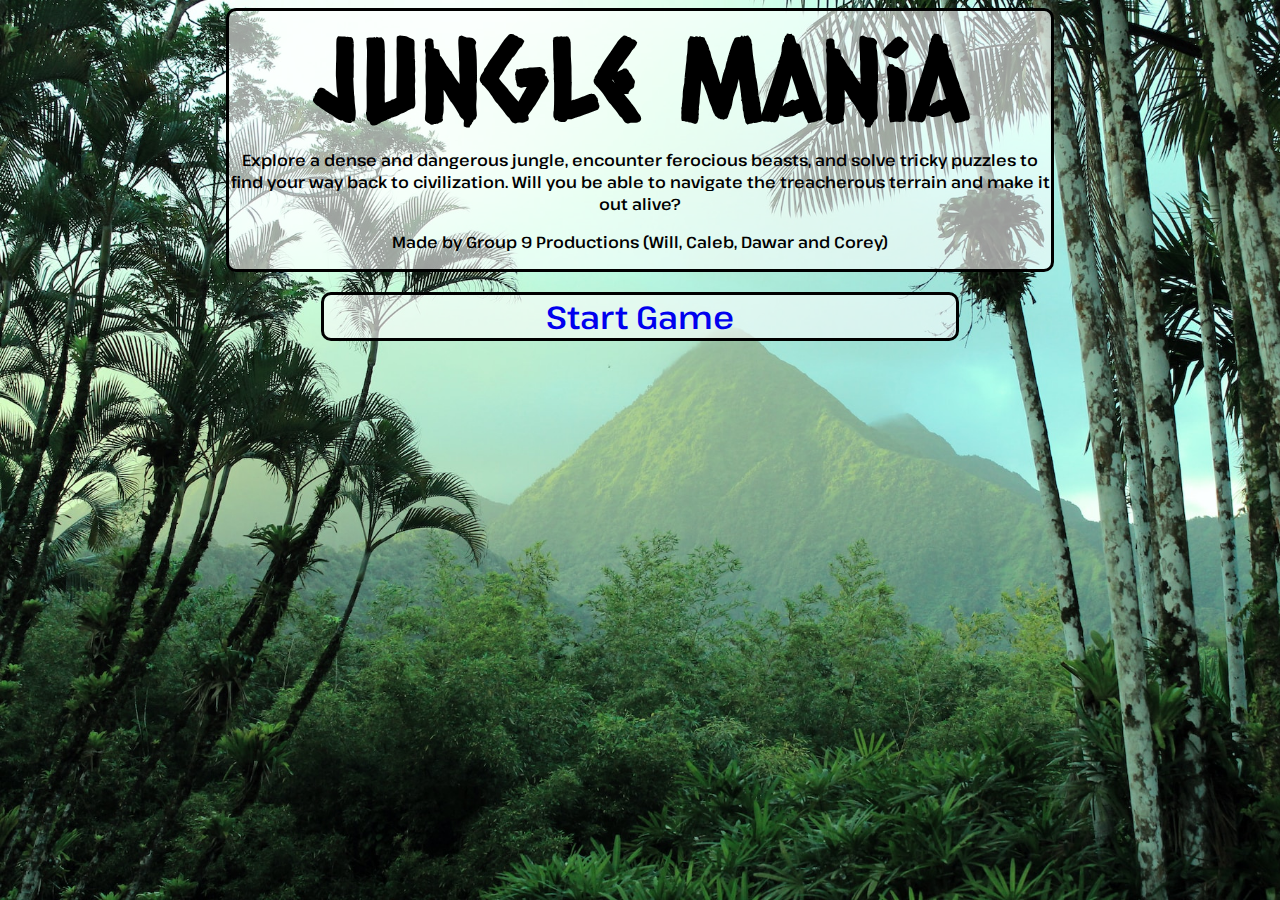
<file: index.html>
<html>
<head>
    <title>Jungle Escape!</title>

    <style>

    @font-face{
        font-family: PathwayExtreme;
        src: url('fonts/PathwayExtreme.ttf');
        /*source:  https://fonts.google.com/specimen/Pathway+Extreme */
    }

    @font-face{
        font-family: Jungle;
        src: url('fonts/Jungle.ttf');
        /*source:  https://fonts.google.com/specimen/Caesar+Dressing?preview.text=Jungle%20Mania&preview.text_type=custom&category=Display */
    }


    *{
        text-align: center;
    }

    body{
        margin: none; 
        background-image: url('jungleBackdrop.jpg'); /* free to use, image source: https://unsplash.com/photos/wSEv7Nanuxc */
        background-repeat: no-repeat;
        background-size: cover;
        font-family: 'PathwayExtreme';
    }

    #title, #start {
        color: black;
        font-size: 2em;
        text-align: center;
        border: 3px solid black;
        width: 65%;
        margin:  auto;
        background-color: rgba(255,255,255,0.6);
        border-radius: 10px;
    }

    #title{
        margin-bottom: 20px;
    }

    h1{
        font-family: 'Jungle';
        font-size: 3.5em;
        margin: 10px;
        line-height: 1em;
    }

    #start{
        width: 50%;
        transition: 400ms ease-in-out;
    }

    a{
        text-decoration: none;
    }

    a:visited{
        color: black;
    }

    #start:hover{
     transform: scale(1.5, 1.5);
 }

 #start:active{
    border-color: red;
}

p{
    font-size: 0.5em;
}

</style>

</head>
<body>

    <div id="title">
        <h1>Jungle Mania</h1>
        <p>Explore a dense and dangerous jungle, encounter ferocious beasts, and solve tricky puzzles to find your way back to civilization. Will you be able to navigate the treacherous terrain and make it out alive?</p>

        <p>Made by Group 9 Productions (Will, Caleb, Dawar and Corey)</p>
    </div>

    <h2 id="start"><a  href="characterCustomisationScreen.html">Start Game</a></h1>



</body>
</html>
</file>
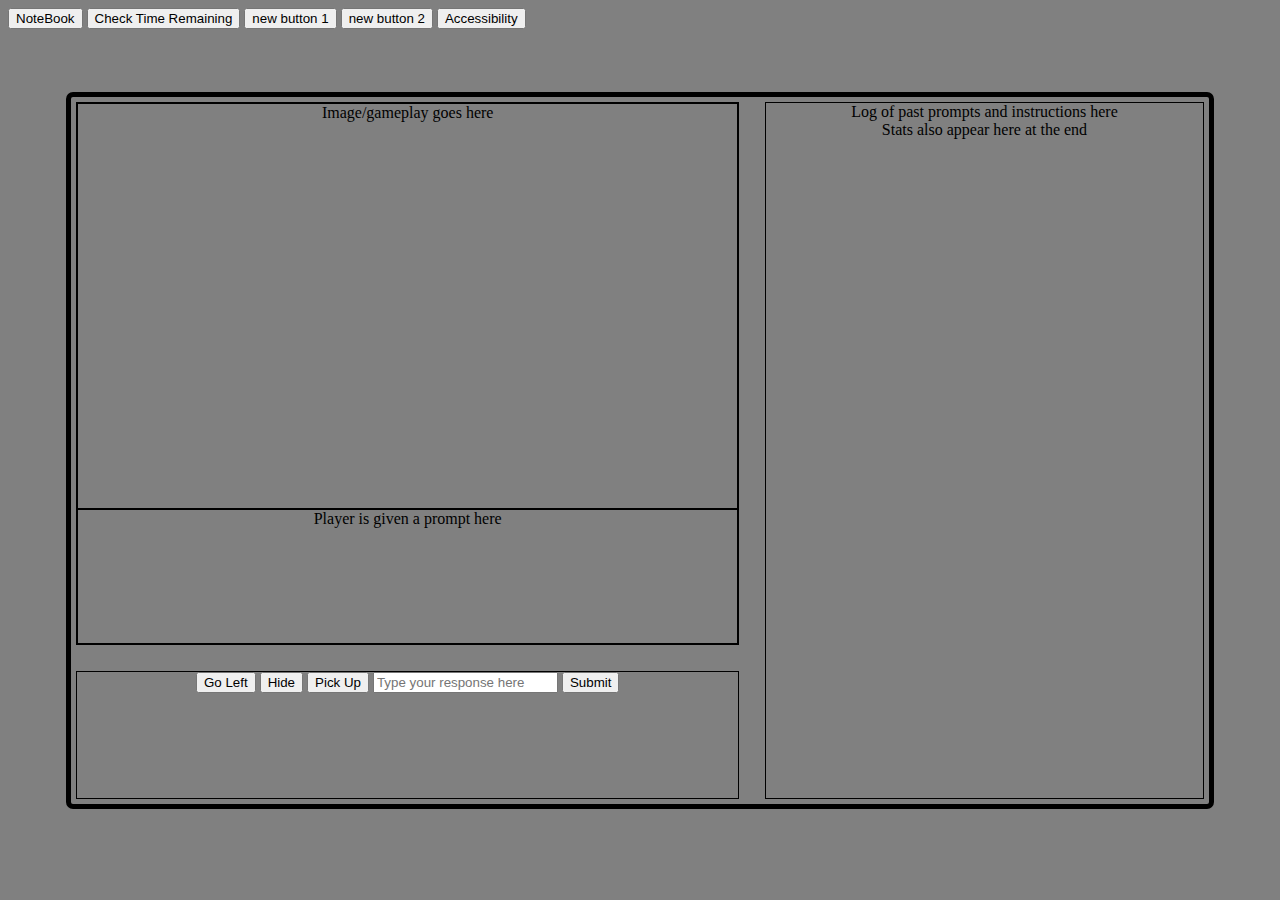
<file: <tgame>.html>
<html>

<head>
    <title>Skeleton Code</title>
    <style>
        body {
            margin: none;
            background-color: gray;
        }

        #wrapper {
            width: 90%;
            height: 80%;
            margin: auto;
            margin-top: 5%;
            border: 5px solid black;
            border-radius: 7px;
            display: grid;
            grid-template-columns: 3fr 2fr;
            grid-template-rows: 4fr 1fr;
            grid-gap: 1rem;
        }

        div {
            text-align: center;
        }

        #gameplay,
        #output-text,
        #input-text {
            border: 1px solid black;
            margin: 5px;
        }


        #output-text {
            grid-row: span 2;
        }

        #gameplay {
            display: grid;
            grid-template-rows: 3fr 1fr;
        }

        #image,
        #prompt {
            border: 1px solid black
        }

        .popup {
            display: none;
            position: fixed;
            top: 50%;
            left: 50%;
            transform: translate(-50%, -50%);
            background-color: #ffffff;
            padding: 20px;
            border: 1px solid #cccccc;
            box-shadow: 0px 0px 10px #aaaaaa;
            z-index: 9999;
            border-radius: 10px;
        }


        #notebook {
            width: 300px;
        }

        #note-input {
            width: 100%;
            height: 100px;
        }

        #notes-list {
            list-style-type: none;
            padding: 0;
        }

        .note-item {
            background-color: #f1f1f1;
            padding: 5px;
            margin-bottom: 5px;
            cursor: pointer;
        }

        .note-item:hover {
            background-color: #ddd;
        }






        .popup-overlay {
            position: fixed;
            top: 0;
            left: 0;
            width: 100%;
            height: 100%;
            background-color: rgba(0, 0, 0, 0.5);
            z-index: 1000;
        }

        .popup-content {
            position: fixed;
            top: 50%;
            left: 50%;
            transform: translate(-50%, -50%);
            background-color: #fff;
            padding: 20px;
            border-radius: 5px;
            z-index: 9999;
        }







        #accessibility-panel {
            position: fixed;
            top: 50%;
            left: 50%;
            transform: translate(-50%, -50%);
            background-color: #fff;
            padding: 20px;
            border-radius: 5px;
            z-index: 1001;
        }
    </style>















</head>

<body>
    <!-- this is for the noteook -->
    <button onclick="showPopup()">NoteBook</button>
    <div class="popup" id="popup">
        <h2>Notebook</h2>
        <textarea id="note-input" placeholder="Write your note here..."></textarea>
        <button id="save-note-button">Save Note</button>
        <ul id="notes-list"></ul>
        <button onclick="hidePopup()">Close Popup</button>
    </div>







<!-- timer button -->

    <button id="check-time-button">Check Time Remaining</button>
    <p id="time-remaining" style="display: none;"></p>


    <button id="open-feature-popup">new button 1</button>
<!-- first feature could be used for a coin flip -->
    <div id="feature-popup" style="display: none;">
        <div class="popup-overlay"></div>
        <div class="popup-content">
            <h2> new button 1</h2>
            <p>this is the first button where we could add a feature in</p>
            <button id="close-feature-popup">Close</button>
        </div>
    </div>
    <button id="open-feature-popup2">new button 2</button>
<!-- second feature could be used for another API -->
    <div id="feature-popup2" style="display: none;">
        <div class="popup-overlay"></div>
        <div class="popup-content">
            <h2> new button 2</h2>
            <p>this is the second button where we could add a feature in</p>
            <button id="close-feature-popup2">Close</button>
        </div>
    </div>

<!-- accessability pane outlined in the requirements -->

    <button id="open-accessibility-panel">Accessibility</button>

    <div id="accessibility-panel" style="display: none;">
        <h2>Accessibility Options</h2>
        <label for="text-size">Text Size:</label>
        <input type="range" id="text-size" min="14" max="24" value="16">
        <label for="text-color">Text Color:</label>
        <input type="color" id="text-color" value="#000000">
        <label for="background-color">Background Color:</label>
        <input type="color" id="background-color" value="#FFFFFF">
        <label for="font-select">Font:</label>
        <select id="font-select">
            <option value="Arial">Arial</option>
            <option value="Verdana">Verdana</option>
            <option value="OpenDyslexic">OpenDyslexic</option>
        </select>
        <button id="close-accessibility-panel">Close</button>
    </div>









    <div id="wrapper">
        <div id="gameplay">
            <div id="image">
                Image/gameplay goes here
            </div>
            <div id="prompt">
                Player is given a prompt here
            </div>
        </div>
        <div id="output-text">
            Log of past prompts and instructions here <br>
            Stats also appear here at the end
        </div>
        <!-- for the input text have pre made buttons and an area to type the text -->
        <div id="input-text">
            <button onclick="handleResponse('go left')">Go Left</button>
            <button onclick="handleResponse('hide')">Hide</button>
            <button onclick="handleResponse('pick up')">Pick Up</button>
            <input type="text" id="custom-response" placeholder="Type your response here">
            <button onclick="handleCustomResponse()">Submit</button>
        </div>






























    </div>


    <script>


// for the first popup notepad 


        function showPopup() {
            document.getElementById("popup").style.display = "block";
        }

        function hidePopup() {
            document.getElementById("popup").style.display = "none";
        }











        //player response  js 




        function handleResponse(response) {
            // goes on with thw players chose 
            console.log('Player chose:', response);

            // once ouput tesxt is done need to add it in 
            const outputText = document.getElementById('output-text');
            outputText.innerHTML += 'Player chose: ' + response + '<br>';
        }

        function handleCustomResponse() {
            const customResponseInput = document.getElementById('custom-response');
            const customResponse = customResponseInput.value;

            if (customResponse) {
                handleResponse(customResponse);
                customResponseInput.value = ''; // clear the input feild 
            } else {
                alert('Please enter a custom response');
            }
        }


        //timer js  

        const checkTimeButton = document.getElementById('check-time-button');
        const timeRemainingElement = document.getElementById('time-remaining');
        let timeRemaining = 300; // 5 minutes in seconds
        let timerInterval;

        function showGameOverPopup() {
            clearInterval(timerInterval); // Stop updating the timer
            alert('Time is up! You have died.');

        }

        function updateTimerDisplay() {
            const minutes = Math.floor(timeRemaining / 60);
            const seconds = timeRemaining % 60;
            timeRemainingElement.textContent = `Time remaining: ${minutes}:${seconds.toString().padStart(2, '0')}`;
        }

        function startTimer() {
            timerInterval = setInterval(() => {
                timeRemaining--;
                if (timeRemaining <= 0) {
                    showGameOverPopup();
                }
            }, 1000);
        }

        function checkTimeRemaining() {
            updateTimerDisplay();
            timeRemainingElement.style.display = 'block';
            setTimeout(() => {
                timeRemainingElement.style.display = 'none';
            }, 3000); // Hide the remaining time after 3 seconds
        }

        startTimer();

        // will show the remaining time when the button is clicked 
        checkTimeButton.addEventListener('click', checkTimeRemaining);








        //notepad 

        const noteInput = document.getElementById('note-input');
        const saveNoteButton = document.getElementById('save-note-button');
        const notesList = document.getElementById('notes-list');

        let notes = [];

        function saveNote() {
            const noteText = noteInput.value.trim();
            if (noteText !== '') {
                notes.push(noteText);
                updateNotesList();
                noteInput.value = '';
            }
        }

        function updateNotesList() {
            notesList.innerHTML = '';
            notes.forEach((note, index) => {
                const noteItem = document.createElement('li');
                noteItem.classList.add('note-item');
                noteItem.textContent = note;
                noteItem.addEventListener('click', () => {
                    editNote(index);
                });
                notesList.appendChild(noteItem);
            });
        }

        function editNote(index) {
            const noteText = prompt('Edit your note:', notes[index]);
            if (noteText !== null && noteText.trim() !== '') {
                notes[index] = noteText.trim();
                updateNotesList();
            } else if (noteText === '') {
                if (confirm('Do you want to delete this note?')) {
                    notes.splice(index, 1);
                    updateNotesList();
                }
            }
        }

        saveNoteButton.addEventListener('click', saveNote);



        //popup button 



        const openFeaturePopupButton = document.getElementById('open-feature-popup');
        const closeFeaturePopupButton = document.getElementById('close-feature-popup');
        const featurePopup = document.getElementById('feature-popup');

        const openFeaturePopupButton2 = document.getElementById('open-feature-popup2');
        const closeFeaturePopupButton2 = document.getElementById('close-feature-popup2');
        const featurePopup2 = document.getElementById('feature-popup2');

        function openPopup(popup) {
            popup.style.display = 'block';
        }

        function closePopup(popup) {
            popup.style.display = 'none';
        }

        openFeaturePopupButton.addEventListener('click', () => openPopup(featurePopup));
        closeFeaturePopupButton.addEventListener('click', () => closePopup(featurePopup));

        openFeaturePopupButton2.addEventListener('click', () => openPopup(featurePopup2));
        closeFeaturePopupButton2.addEventListener('click', () => closePopup(featurePopup2));




        // the accessablity button js 


        const openAccessibilityPanelButton = document.getElementById('open-accessibility-panel');
        const closeAccessibilityPanelButton = document.getElementById('close-accessibility-panel');
        const accessibilityPanel = document.getElementById('accessibility-panel');
        const textSizeInput = document.getElementById('text-size');
        const textColorInput = document.getElementById('text-color');
        const backgroundColorInput = document.getElementById('background-color');
        const fontSelect = document.getElementById('font-select');
        const gameContent = document.getElementById('wrapper');


        function openAccessibilityPanel() {
            accessibilityPanel.style.display = 'block';
        }

        function closeAccessibilityPanel() {
            accessibilityPanel.style.display = 'none';
        }

        function applyAccessibilityOptions() {
            gameContent.style.fontSize = `\${textSizeInput.value}px`;
            gameContent.style.color = textColorInput.value;
            gameContent.style.backgroundColor = backgroundColorInput.value;
            gameContent.style.fontFamily = fontSelect.value;
        }


        openAccessibilityPanelButton.addEventListener('click', openAccessibilityPanel);
        closeAccessibilityPanelButton.addEventListener('click', closeAccessibilityPanel);
        textSizeInput.addEventListener('input', applyAccessibilityOptions);
        textColorInput.addEventListener('input', applyAccessibilityOptions);
        backgroundColorInput.addEventListener('input', applyAccessibilityOptions);
        fontSelect.addEventListener('change', applyAccessibilityOptions);









    </script>
</body>

</html>
</file>
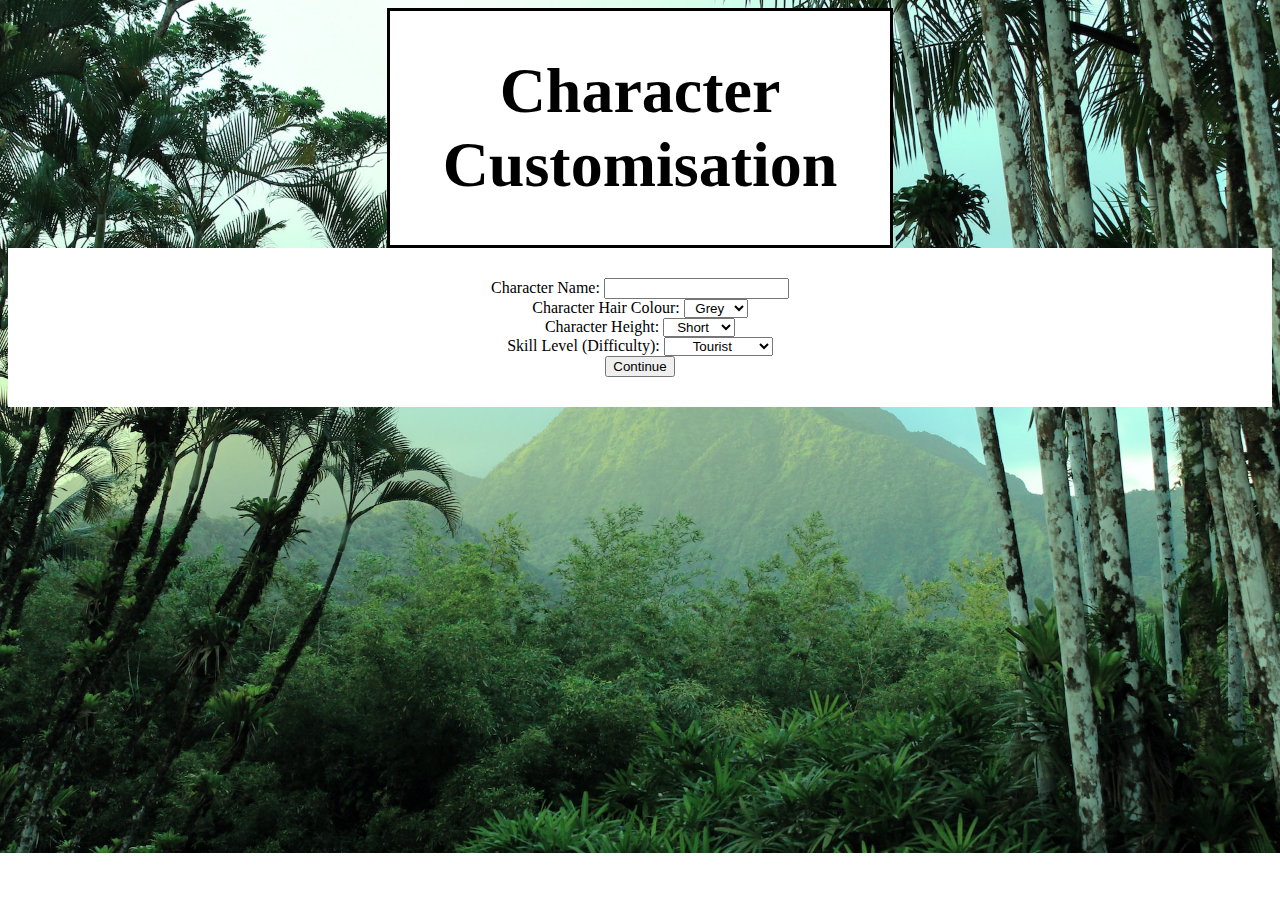
<file: characterCustomisationScreen.html>
<html>
    <head>
        <title>Jungle Escape</title>

        <script type="text/javascript" src="storyData.js"></script>

        <style>

            *{
                text-align: center;
            }

            body{
                margin: none; 
                background-image: url('jungleBackdrop.jpg'); /* free to use, image source: https://unsplash.com/photos/wSEv7Nanuxc */
                background-repeat: no-repeat;
                background-size: 100%;
            }

            #title {
                color: black;
                font-size: 2em;
                text-align: center;
                background-color: white;
                border: 3px solid black;
                padding: 20px, 50px;
                width: 100%;
                max-width: 500px;
                margin: auto;
                overflow: auto;

            }

            #customisationField {
                background-color: white;
                padding: 30px;
            }



        </style>

    </head>
    <body>
        <div id="title">
            <h1>Character Customisation</h1>
        </div>

        <div id="customisationField">
            <label for="playerName">Character Name: </label>
            <input type="text" id="playerName" >
            <br>

            <label for="playerHairColour">Character Hair Colour: </label>
            <!-- player hair colour can be: grey, brown, black, blue, red, purple, ginger, blonde, green -->
            <select id="playerHairColour">
                <option value="grey">Grey</option>
                <option value="brown">Brown</option>
                <option value="black">Black</option>
                <option value="blue">Blue</option>
                <option value="red">Red</option>
                <option value="purple">Purple</option>
                <option value="ginger">Ginger</option>
                <option value="blonde">Blonde</option>
                <option value="green">Green</option>
            </select>
            <br>

            <label for="playerHairColour">Character Height: </label>
            <!-- player hair colour can be: grey, brown, black, blue, red, purple, ginger, blonde, green -->
            <select id="playerHeight">
                <option value="short">Short</option>
                <option value="average">Average</option>
                <option value="tall">Tall</option>
            </select>
            <br>

            <label for="difficulty">Skill Level (Difficulty): </label>
            <!-- difficutly can be: tourist (easy), explorer (medium) and jungle warrior (hard) -->
            <select id="difficulty">
                <option value="easy">Tourist</option>
                <option value="medium">Explorer</option>
                <option value="hard">Jungle Warrior</option>
            </select>
            <br>

            <button onclick="sendCharacterCustomisation();">Continue</button>
        </div>
        
        
        <!-- JS below -->

        <script>
            function sendCharacterCustomisation() {
                
                var playerName = document.getElementById('playerName').value;
                var playerHairColour = document.getElementById('playerHairColour').value;
                var playerHeight = document.getElementById('playerHeight').value;
                var difficulty = document.getElementById('difficulty').value;
                
                sessionStorage.setItem('playerName',playerName);
                sessionStorage.setItem('playerHairColour', playerHairColour);
                sessionStorage.setItem('playerHeight', playerHeight);
                sessionStorage.setItem('difficulty', difficulty);
                sessionStorage.setItem('sceneID','start');

                setStoryCompletionDictionary();
                
                window.open('mainGameScreen.html','_self');
                
            }

            function setStoryCompletionDictionary() {
                completionDict = {};

                // sceneDict = storyLine[sceneID];

                // for (var key in p) {
                //     if (p.hasOwnProperty(key)) {
                //         console.log(key + " -> " + p[key]);
                //     }
                // }

                console.log("about to log scene id's for 2323131");

                for (var sceneID in storyLine) {
                    console.log("sceneID: " + sceneID);
                    sceneDict = storyLine[sceneID];
                    if (sceneDict["endOfStoryLine"]) {
                        completionDict[sceneID] = false;
                        console.log(completionDict);
                    }
                }

                sessionStorage.setItem('completionDict',JSON.stringify(completionDict));

            }
        </script>
    </body>
</html>
</file>
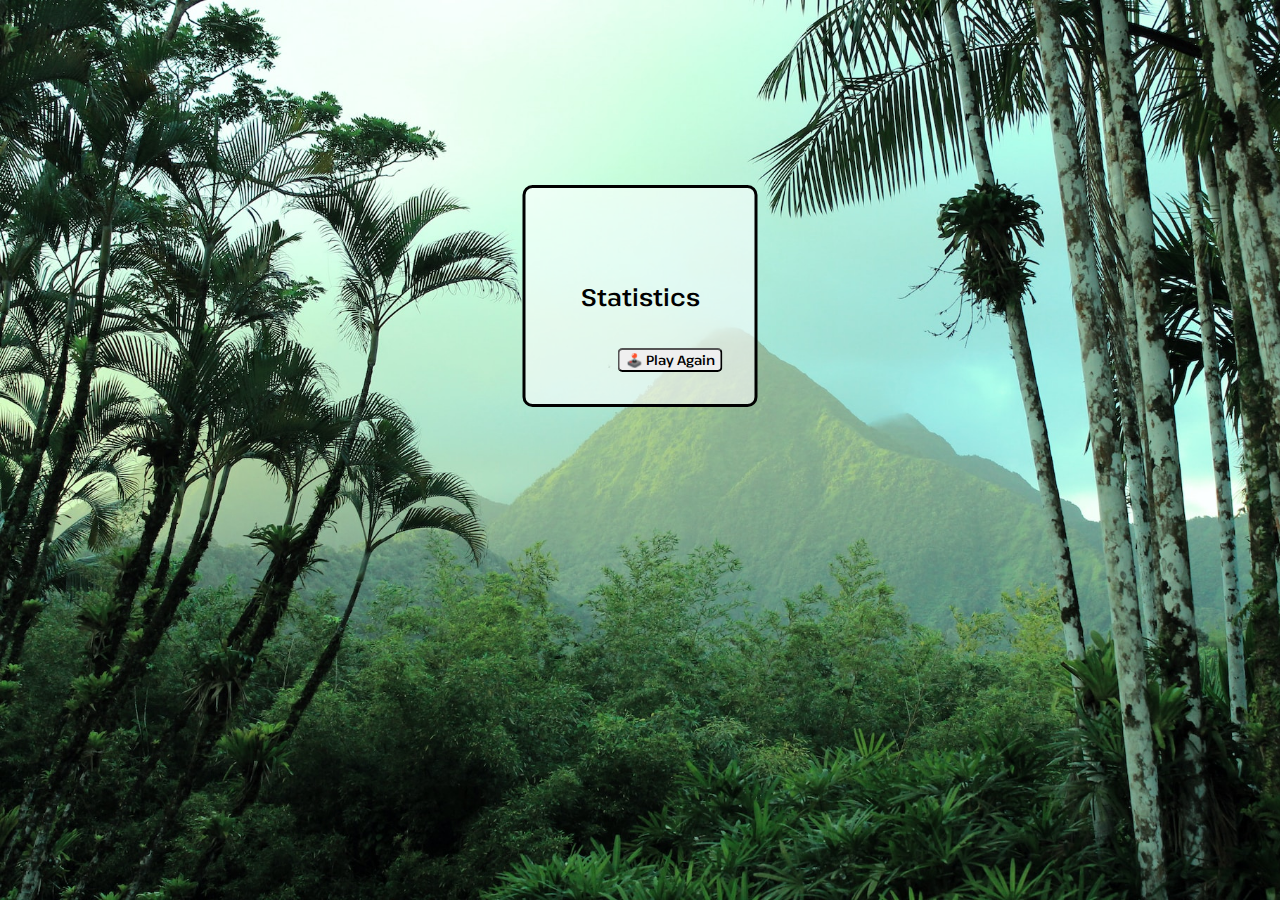
<file: stats.html>
<html>
    <head>
        <title>Jungle Mania</title>
        <style>
        @font-face {
            font-family: PathwayExtreme;
            src: url('fonts/PathwayExtreme.ttf');
            /*source:  https://fonts.google.com/specimen/Pathway+Extreme */
        }

        @font-face {
            font-family: Jungle;
            src: url('fonts/Jungle.ttf');
            /*source:  https://fonts.google.com/specimen/Caesar+Dressing?preview.text=Jungle%20Mania&preview.text_type=custom&category=Display */
        }

        * {
            font-family: 'PathwayExtreme'
        }

        body {
            background-image: url('jungleBackdrop.jpg');
            /* free to use, image source: https://unsplash.com/photos/wSEv7Nanuxc */
            background-repeat: no-repeat;
            background-size: cover;
        }

        #content {
            border: 3px solid;
            border-radius: 10px;
            display: inline-block;
            padding: 2em;
            position: relative;
            left: 50%;
            transform: translateX(-50%);
            top: 20%;
            background-color: rgba(255, 255, 255, 0.6);
        }

        #content>* {
            display: grid;
            justify-content: center;
        }

        #title {
            font-family: 'Jungle';
            font-size: 4em;
            margin: 0px;
        }

        button{
            margin-left: 4.5em;
            border-radius: 5px;

            /* Reused Corey's scale effect for hovering over the button */
            transition: 400ms ease-in-out;
        }

        /* Reused Corey's scale effect for hovering over the button */
        button:hover{
            transform: scale(1.5, 1.5);
        }
    </style>
    </head>
    <body>
        <div id="content">
                <h1 id="title"></h1>
                <h2 id="subtitle"></h2>
                <p id="message"></p>
            <h2>Statistics</h2>
                <p id="stats"></p>
            <button onclick="resetStory()">🕹️ Play Again</button>
        </div>

        <script>

            populate();

            function populate() {
                
                playerAlive = sessionStorage.getItem("playerAlive");
                causeOfDeath = sessionStorage.getItem("causeOfDeath");
                endingsFound = calcEndingsFound();
                totalEndings = calcTotalEndings();
                timeTaken = sessionStorage.getItem("timeTaken");
                difficulty  = sessionStorage.getItem("difficulty");

                title = document.getElementById("title");
                subtitle = document.getElementById("subtitle");
                message = document.getElementById("message");

                if (playerAlive == "true") {
                    title.innerHTML = "You Survived";
                    subtitle.innerHTML = "Congratulations";
                    message.innerHTML = "Why not keep playing to see if you can reach all of the different endings."
                } else {
                    title.innerHTML = "You Died";
                    subtitle.innerHTML = "Cause of Death ";
                    message.innerHTML = causeOfDeath;
                }

                //add stats part
                stats = document.getElementById("stats");
                stats.innerHTML = "Endings Found: " + endingsFound + "/" + totalEndings;
                stats.innerHTML += "<br>Time Remaining: " + formatSecondsToTimeString(timeTaken);

                if (difficulty == "easy") {
                    difficulty = "Tourist";
                }
                if (difficulty == "medium") {
                    difficulty = "Explorer";
                }
                if (difficulty == "hard") {
                    difficulty = "Jungle Warrior";
                }
                stats.innerHTML += "<br>Difficulty: " + difficulty;


                
            }

            function calcEndingsFound() {
                endingsFound = 0;

                completionDict = JSON.parse(sessionStorage.getItem('completionDict'));
                for (var ending in completionDict) {
                    if (completionDict[ending]) {
                        endingsFound++;
                    }
                }
                return endingsFound;
            }
            
            function calcTotalEndings() {
                completionDict = JSON.parse(sessionStorage.getItem('completionDict'));
                return Object.keys(completionDict).length;
            }

            function formatSecondsToTimeString(seconds) {
                timeString = "";

                timeString += ((seconds / 60) - (seconds / 60) % 1);
                timeString += "m ";
                
                seconds = seconds % 60;

                if (seconds < 10) {
                    timeString += "0" + seconds;
                } else {
                    timeString += seconds;
                }
                timeString += "s";

                return timeString;
            }

            function resetStory() {
                sessionStorage.setItem('sceneID','start');
                sessionStorage.setItem('playerAlive',true);
                sessionStorage.setItem('causeOfDeath',null);
                window.open('mainGameScreen.html','_self')
            }
        </script>

    </body>
</html>
</file>
